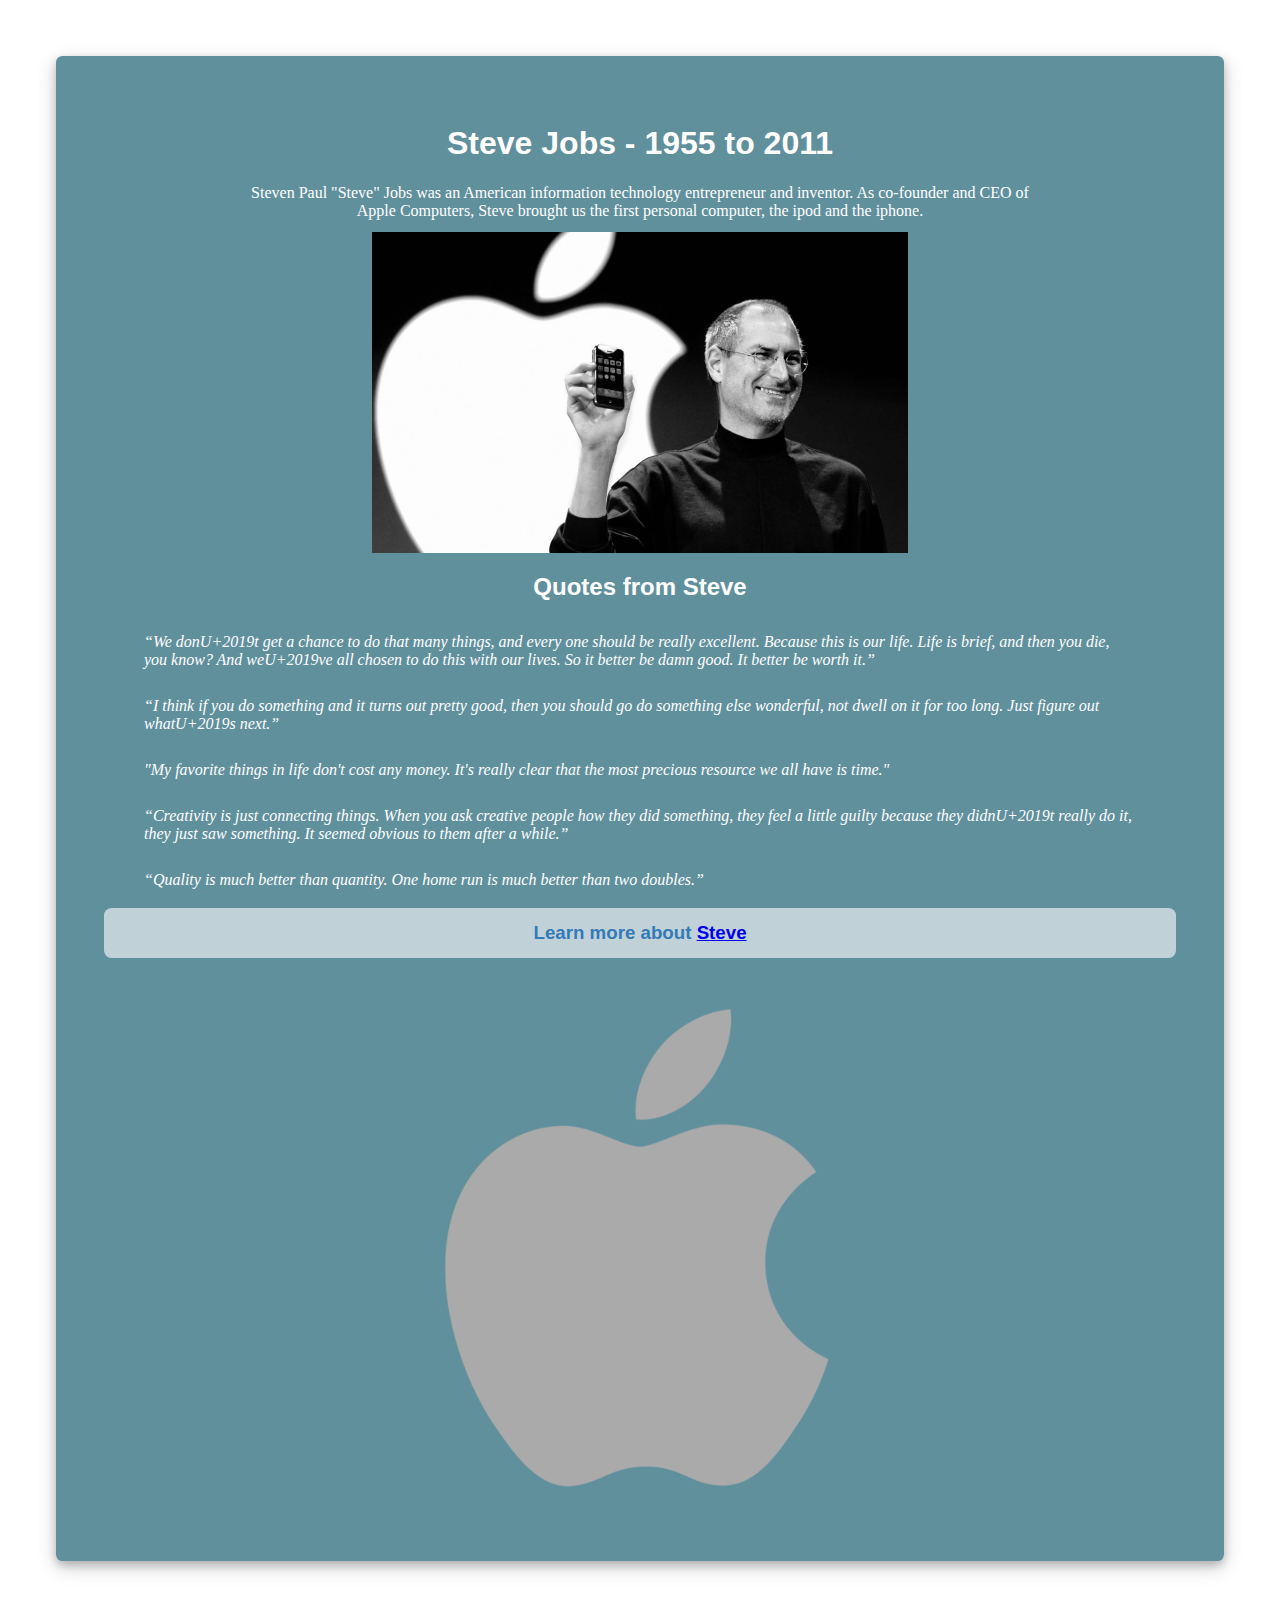
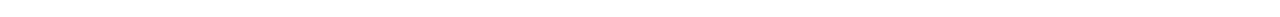
<file: index.html>
<!DOCTYPE html>
<html>
   <head>
      <title>Steve Jobs</title>
      <link rel="stylesheet" href="Steve Jobs.css">
      </style>
   </head>
   <body> 
      <div class="container">
         <div class="wrap shadow">
            <header>
              <h1>Steve Jobs - 1955 to 2011</h1>
               <p>Steven Paul "Steve" Jobs was an American information technology entrepreneur and inventor. As co-founder and CEO of Apple Computers, Steve brought us the first personal computer, the ipod and the iphone.</p>
            </header>
            <div>
               <img src="Steve-Jobs.jpg" alt="Steve Jobs - Older people sit down and ask, 'What is it? but the boy asks, 'What can I do with it?." >
           </div>
           <h2>Quotes from Steve</h2>
           <blockquote>
             “We donU+2019t get a chance to do that many things, and every one should be really excellent. Because this is our life. Life is brief, and then you die, you know? And weU+2019ve all chosen to do this with our lives. So it better be damn good. It better be worth it.”
           </blockquote>
           <blockquote>
              “I think if you do something and it turns out pretty good, then you should go do something else wonderful, not dwell on it for too long. Just figure out whatU+2019s next.”
           </blockquote>
           <blockquote>
              "My favorite things in life don't cost any money. It's really clear that the most precious resource we all have is time."
           </blockquote>
           <blockquote>
              “Creativity is just connecting things. When you ask creative people how they did something, they feel a little guilty because they didnU+2019t really do it, they just saw something. It seemed obvious to them after a while.”
           </blockquote>
           <blockquote>
             “Quality is much better than quantity. One home run is much better than two doubles.”
           </blockquote>
           <h3>Learn more about <a href="https://en.wikipedia.org/wiki/Steve_Jobs" target="_blank">Steve</a></h3>
          <div>
       </div>     
       <img src="Apple-logo.png">
   </body>
</html>
</file>
<file: Steve Jobs.css>
body {
  padding: 3em;
  background-image: url('http://vanessa-smith.com/wp-content/uploads/2016/09/codebg.jpg');
  background-attachment: fixed;
}
img{
  display: block;
  margin-left: auto;
  margin-right: auto;
  width: 50%;
}
a:link{
  text-decoration: underline;
}
header {
  text-align: center;
  padding-bottom: 0.75em;
}
.img{
  padding: 4em;
}
.wrap{
  padding: 3em;
  border-radius:0.4em;
  background-color: rgba(58,116,133, 0.8);
  color: white;
}
.shadow {
  box-shadow: 0 4px 8px 0 rgba(0, 0, 0, 0.2), 0 6px 20px 0 rgba(0, 0, 0, 0.19);
}
h1, h2, h3{
  font-family: 'Montserrat Alternates', Sans-Serif;
}
h2 {
  text-align: center;
}
h3 {
  background-color: rgba(255,255,255,0.6);
  color: #337ab7;
  padding: 0.75em;
  text-align: center;
  border-radius: 0.4em;
}
p {
  margin-top: 1.5em;
  width: 75%;
  height: auto;
  margin: 0 auto;
}
blockquote {
  border: 0;
  font-style: italic;
  padding-top: 0.75em;
  padding-bottom: 0;
}

blockquote:first-child {
padding-top: 1.5em;
}
</file>
